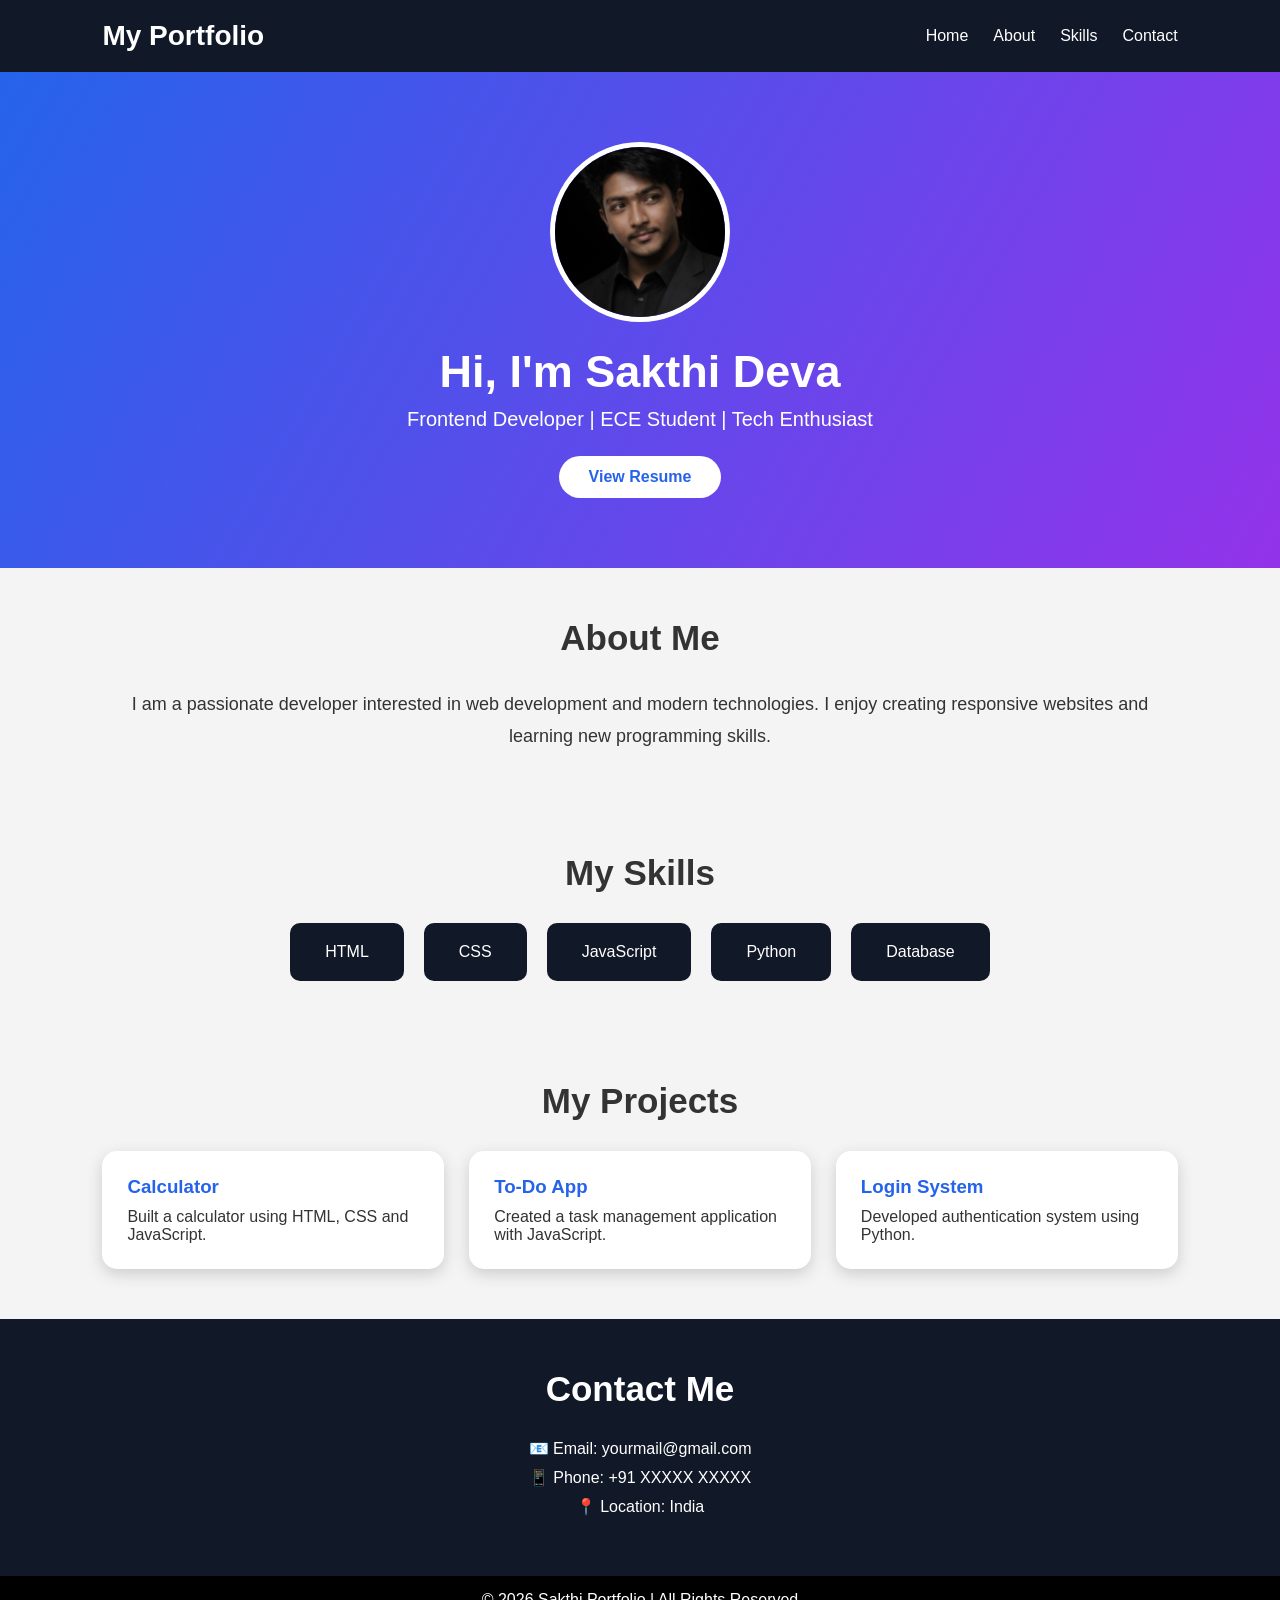
<file: index.html>
<!DOCTYPE html>
<html lang="en">

<head>

<meta charset="UTF-8">
<meta name="viewport" content="width=device-width, initial-scale=1.0">
<link rel = "stylesheet" href="style.css">

<title>Sakthi Portfolio</title>

</head>


<body>

<header>

<nav>

<div class="logo">
My Portfolio
</div>


<ul>

<li><a href="#">Home</a></li>

<li><a href="#about">About</a></li>

<li><a href="#skills">Skills</a></li>

<li><a href="#contact">Contact</a></li>

</ul>

</nav>

</header>

<section class="hero">


<img src="Screenshot 2026-06-26 094709.png" alt="Professional portrait of a developer in formal attire against a dark background">


<h1>
Hi, I'm Sakthi Deva
</h1>


<p>
Frontend Developer | ECE Student | Tech Enthusiast
</p>


<a class="btn" href="resume.html">
View Resume
</a>


</section>







<section id="about" class="about">


<h2 class="title">
About Me
</h2>


<p>

I am a passionate developer interested in web development
and modern technologies. I enjoy creating responsive websites
and learning new programming skills.

</p>


</section>

<section id="skills">


<h2 class="title">
My Skills
</h2>


<div class="skills">


<div class="skill">
HTML
</div>


<div class="skill">
CSS
</div>


<div class="skill">
JavaScript
</div>


<div class="skill">
Python
</div>


<div class="skill">
Database
</div>


</div>


</section>

<section>


<h2 class="title">
My Projects
</h2>



<div class="projects">


<div class="card">

<h3>
Calculator
</h3>

<p>
Built a calculator using HTML, CSS and JavaScript.
</p>

</div>



<div class="card">

<h3>
To-Do App
</h3>

<p>
Created a task management application with JavaScript.
</p>

</div>



<div class="card">

<h3>
Login System
</h3>

<p>
Developed authentication system using Python.
</p>

</div>



</div>


</section>

<section id="contact" class="contact">


<h2 class="title">
Contact Me
</h2>


<p>
📧 Email: yourmail@gmail.com
</p>


<p>
📱 Phone: +91 XXXXX XXXXX
</p>


<p>
📍 Location: India
</p>


</section>

<footer>

<p>
© 2026 Sakthi Portfolio | All Rights Reserved
</p>

</footer>



</body>

</html>
</file>
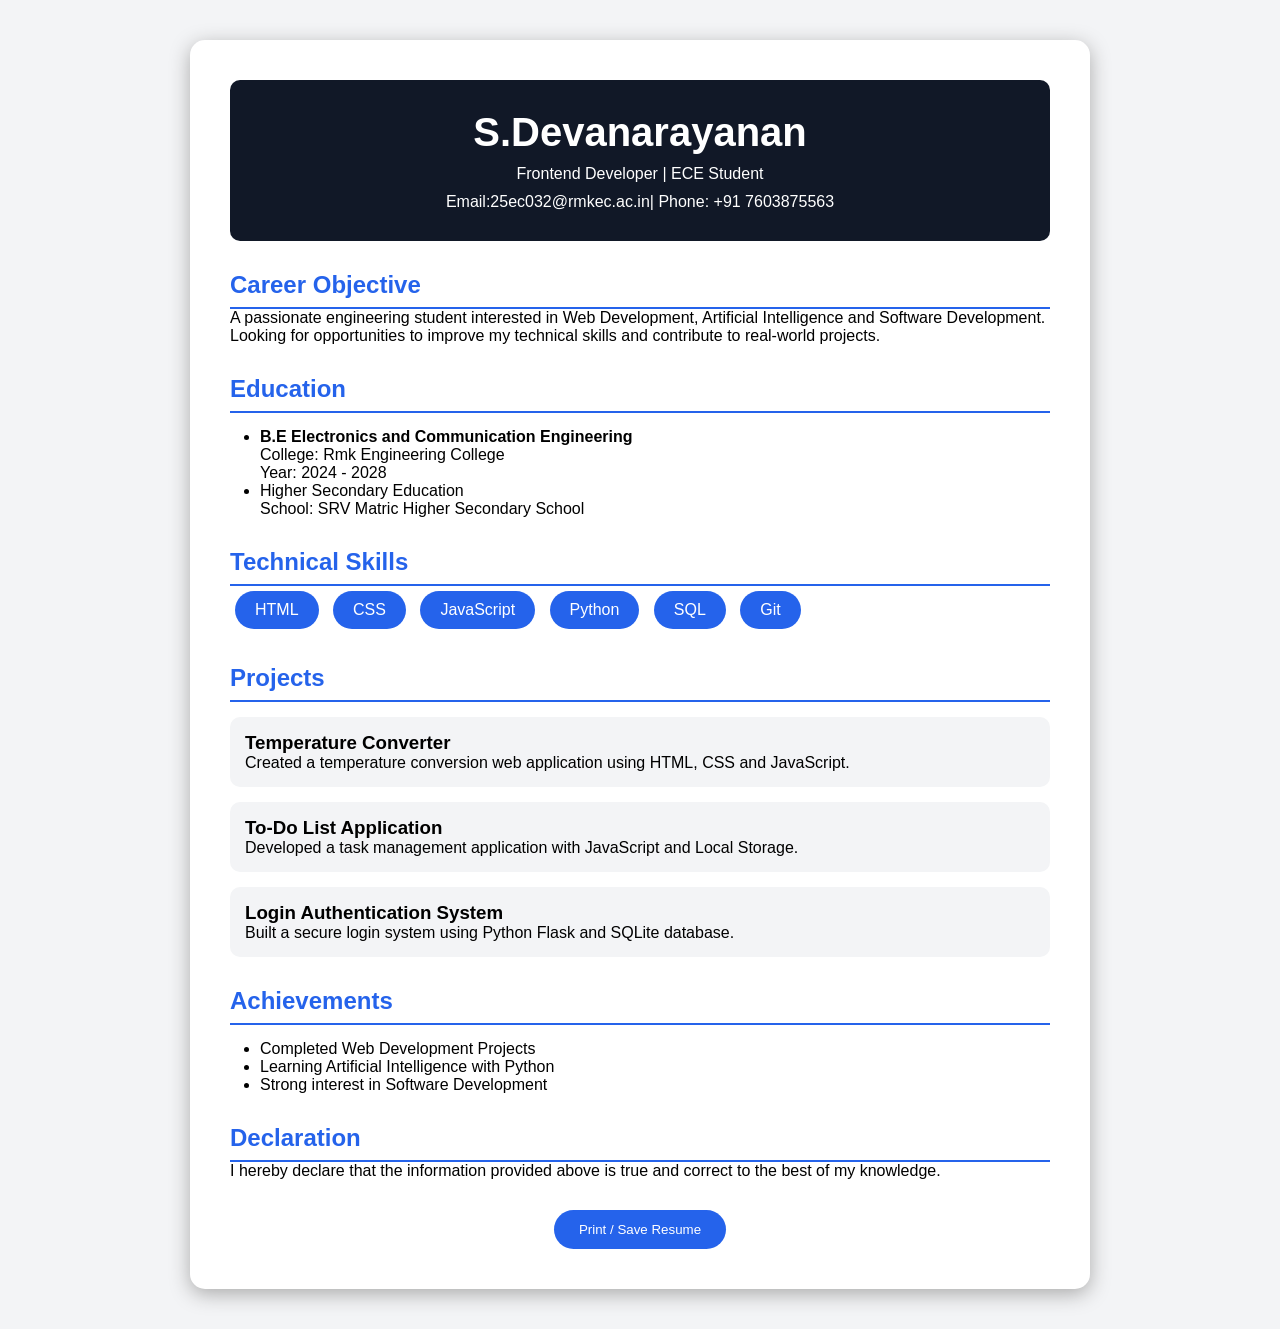
<file: resume.html>
<!DOCTYPE html>
<html lang="en">

<head>

<meta charset="UTF-8">
<meta name="viewport" content="width=device-width, initial-scale=1.0">
<link rel = "stylesheet" href="resume.css">

<title>S.Devanarayanan Resume</title>

</head>


<body>


<div class="resume">


<header>

<h1>
S.Devanarayanan
</h1>


<p>
Frontend Developer | ECE Student
</p>


<p>
Email:25ec032@rmkec.ac.in|
Phone: +91 7603875563
</p>


</header>

<section>

<h2>
Career Objective
</h2>

<p>

A passionate engineering student interested in
Web Development, Artificial Intelligence and Software
Development. Looking for opportunities to improve
my technical skills and contribute to real-world projects.

</p>

</section>

<section>

<h2>
Education
</h2>

<ul>

<li>
<strong>B.E Electronics and Communication Engineering</strong>
<br>
College: Rmk Engineering College
<br>
Year: 2024 - 2028
</li>


<li>
Higher Secondary Education
<br>
School: SRV Matric Higher Secondary School
</li>


</ul>


</section>

<section>

<h2>
Technical Skills
</h2>


<div class="skill">
HTML
</div>


<div class="skill">
CSS
</div>


<div class="skill">
JavaScript
</div>


<div class="skill">
Python
</div>


<div class="skill">
SQL
</div>


<div class="skill">
Git
</div>


</section>

<section>

<h2>
Projects
</h2>



<div class="project">

<h3>
Temperature Converter
</h3>

<p>
Created a temperature conversion web application
using HTML, CSS and JavaScript.
</p>

</div>



<div class="project">

<h3>
To-Do List Application
</h3>

<p>
Developed a task management application with
JavaScript and Local Storage.
</p>

</div>



<div class="project">

<h3>
Login Authentication System
</h3>

<p>
Built a secure login system using Python Flask
and SQLite database.
</p>

</div>

</section>

<section>

<h2>
Achievements
</h2>


<ul>

<li>
Completed Web Development Projects
</li>

<li>
Learning Artificial Intelligence with Python
</li>

<li>
Strong interest in Software Development
</li>


</ul>


</section>

<section>

<h2>
Declaration
</h2>


<p>

I hereby declare that the information provided above
is true and correct to the best of my knowledge.

</p>


</section>

<div class="download">

<button onclick="window.print()">

Print / Save Resume

</button>

</div>

</div>


</body>

</html>
</file>
<file: style.css>
*{
    margin:0;
    padding:0;
    box-sizing:border-box;
    font-family:Arial, sans-serif;
}


body{
    background:#f4f4f4;
    color:#333;
}



/* Header */

header{

    background:#111827;
    color:white;
    padding:20px 8%;

}


nav{

    display:flex;
    justify-content:space-between;
    align-items:center;

}


.logo{

    font-size:28px;
    font-weight:bold;

}


nav ul{

    display:flex;
    list-style:none;
    gap:25px;

}


nav a{

    color:white;
    text-decoration:none;

}




/* Hero */

.hero{

    background:linear-gradient(120deg,#2563eb,#9333ea);
    color:white;
    padding:70px 8%;
    text-align:center;

}


.hero img{

    width:180px;
    height:180px;
    border-radius:50%;
    border:5px solid white;
    object-fit:cover;

}


.hero h1{

    margin-top:20px;
    font-size:45px;

}


.hero p{

    font-size:20px;
    margin-top:10px;

}


.btn{

    display:inline-block;
    margin-top:25px;
    padding:12px 30px;
    background:white;
    color:#2563eb;
    border-radius:30px;
    text-decoration:none;
    font-weight:bold;

}




/* Sections */

section{

    padding:50px 8%;

}


.title{

    text-align:center;
    font-size:35px;
    margin-bottom:30px;

}



/* About */

.about p{

    text-align:center;
    font-size:18px;
    line-height:1.8;

}




/* Skills */


.skills{

    display:flex;
    justify-content:center;
    flex-wrap:wrap;
    gap:20px;

}


.skill{

    background:#111827;
    color:white;
    padding:20px 35px;
    border-radius:10px;

}




/* Projects */


.projects{

    display:flex;
    gap:25px;

}


.card{

    flex:1;
    background:white;
    padding:25px;
    border-radius:15px;
    box-shadow:0 5px 15px #ccc;

}


.card h3{

    color:#2563eb;
    margin-bottom:10px;

}



/* Contact */


.contact{

    background:#111827;
    color:white;
    text-align:center;

}


.contact p{

    margin:10px;

}



/* Footer */


footer{

    background:black;
    color:white;
    text-align:center;
    padding:15px;

}




/* Mobile */

@media(max-width:700px){


nav{

    flex-direction:column;
    gap:15px;

}


.projects{

    flex-direction:column;

}


.hero h1{

    font-size:35px;

}


}
</file>
<file: resume.css>
*{
    margin:0;
    padding:0;
    box-sizing:border-box;
    font-family:Arial,sans-serif;
}


body{

    background:#f3f4f6;
    padding:40px;

}



.resume{

    max-width:900px;
    margin:auto;
    background:white;
    padding:40px;
    border-radius:15px;
    box-shadow:0 5px 20px #aaa;

}

header{

    text-align:center;
    background:#111827;
    color:white;
    padding:30px;
    border-radius:10px;

}

header h1{

    font-size:40px;

}

header p{

    margin-top:10px;

}

section{

    margin-top:30px;

}

h2{

    color:#2563eb;
    border-bottom:2px solid #2563eb;
    padding-bottom:8px;

}

ul{

    margin:15px 30px;

}

.skill{

    display:inline-block;
    background:#2563eb;
    color:white;
    padding:10px 20px;
    margin:5px;
    border-radius:20px;

}

.project{

    background:#f3f4f6;
    padding:15px;
    margin:15px 0;
    border-radius:10px;

}

.download{

    display:block;
    text-align:center;
    margin-top:30px;

}

button{

    background:#2563eb;
    color:white;
    padding:12px 25px;
    border:none;
    border-radius:25px;
    cursor:pointer;

}

@media(max-width:600px){

body{

    padding:15px;

}

.resume{

    padding:20px;

}

}
</file>
